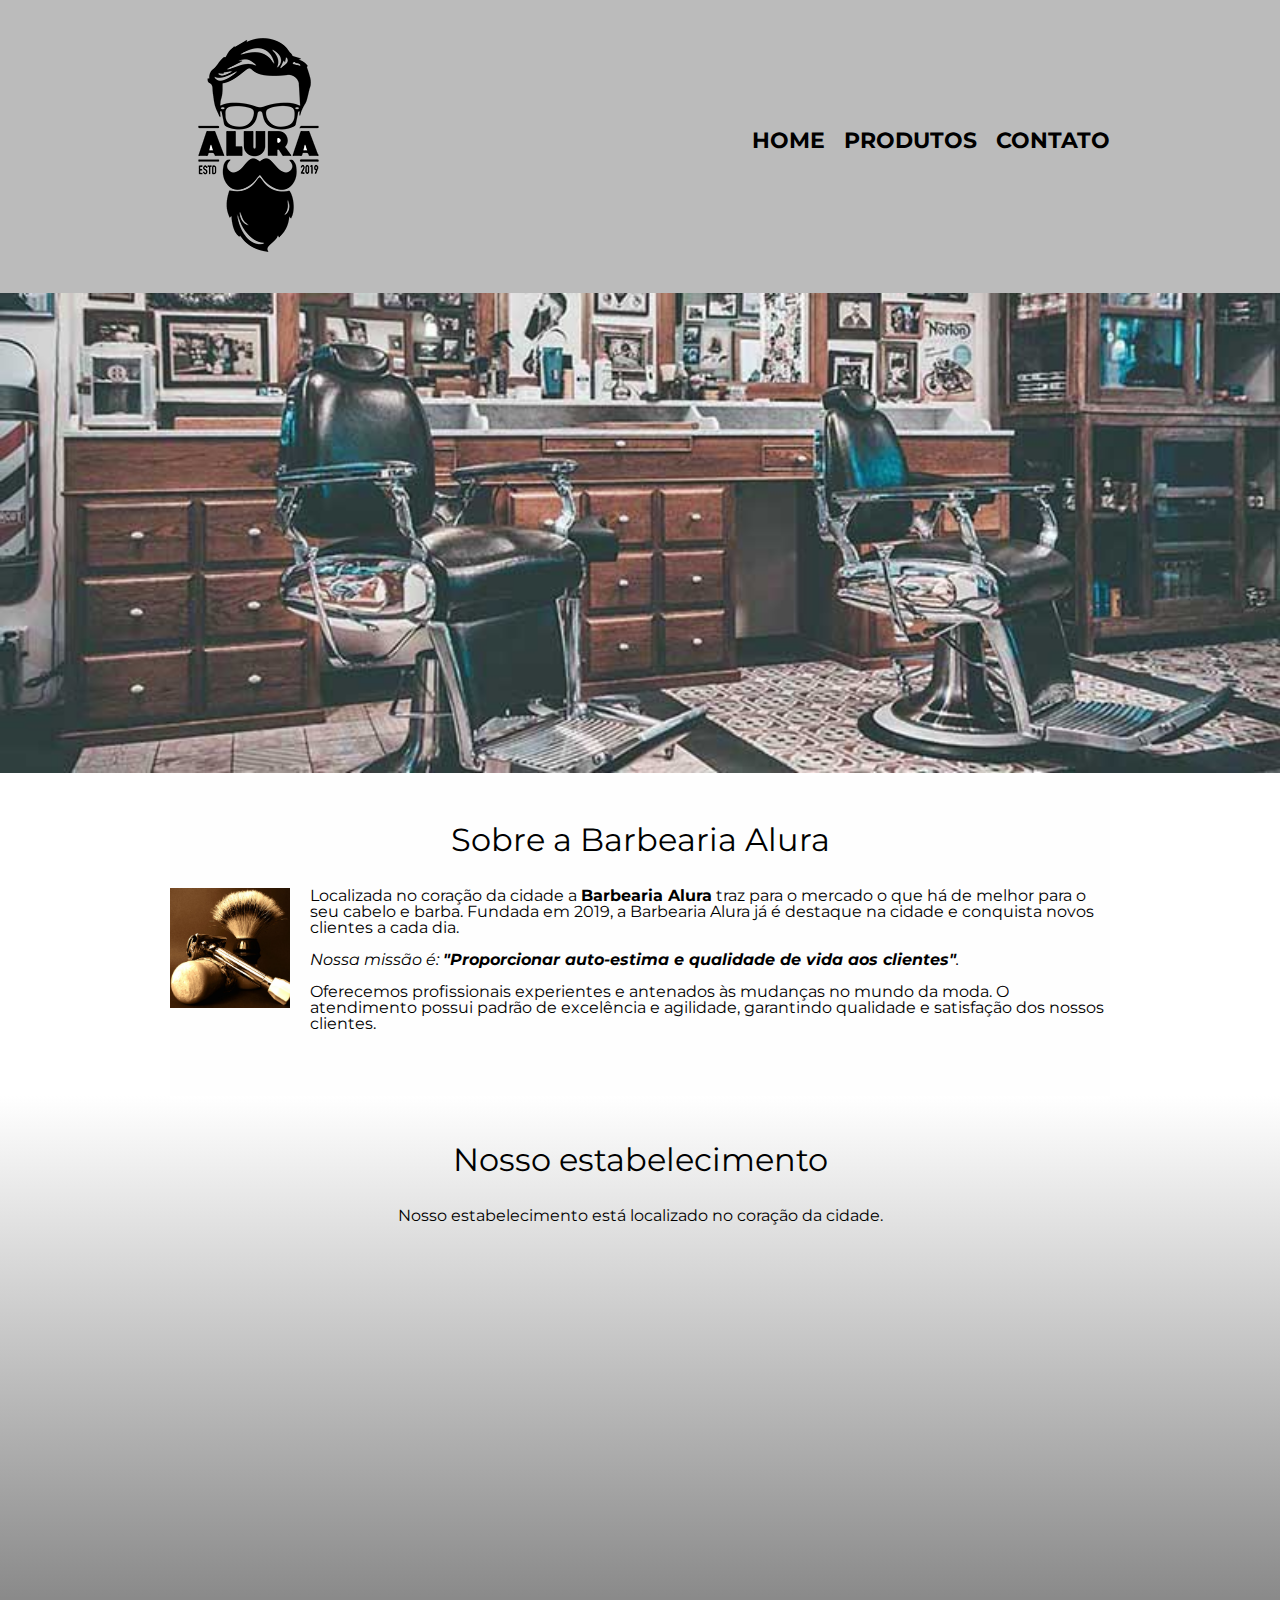
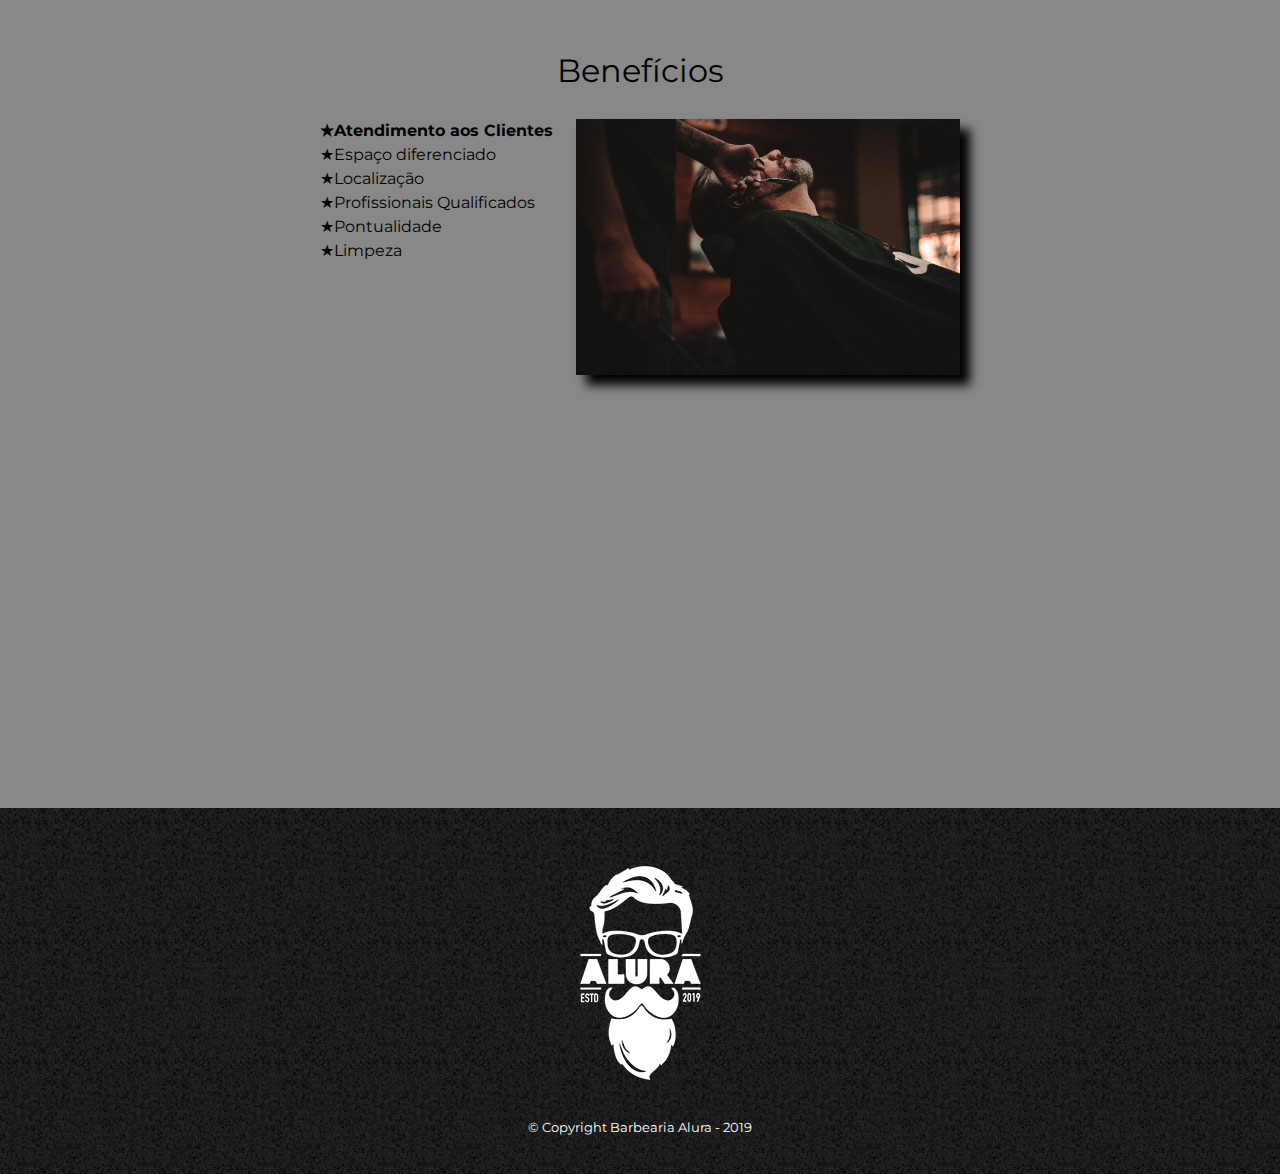
<file: index.html>
<!DOCTYPE html>
<html lang="pt-br">
	<head>
		<meta charset="UTF-8">
		<meta name="viewport" content="width=device-width">
		<title>Barbearia Alura</title>

		<link rel="stylesheet" href="reset.css">
		<link rel="stylesheet" href="style.css">
		<link href="https://fonts.googleapis.com/css?family=Montserrat&display=swap" rel="stylesheet"> 

	</head>

	<body>
		<header>
			<div class="caixa">
				<h1><img src="logo.png"></h1>

				<nav>
					<ul>
						<li><a href="index.html">Home</a></li>
						<li><a href="produtos.html">Produtos</a></li>
						<li><a href="contato.html">Contato</a></li>
					</ul>
				</nav>
			</div>
		</header>

		<img class="banner" src="banner.jpg">

		<main>
			<section class="principal">
				<h2 class="titulo-principal">Sobre a Barbearia Alura</h2>

				<img class="utensilios" src="utensilios.jpg" alt="Utensilios de um barbeiro">
		 
				<p>Localizada no coração da cidade a <strong>Barbearia Alura</strong> traz para o mercado o que há de melhor para o seu cabelo e barba. Fundada em 2019, a Barbearia Alura já é destaque na cidade e conquista novos clientes a cada dia.</p>

				<p id="missao"><em>Nossa missão é: <strong>"Proporcionar auto-estima e qualidade de vida aos clientes"</strong>.</em></p>

				<p>Oferecemos profissionais experientes e antenados às mudanças no mundo da moda. O atendimento possui padrão de excelência e agilidade, garantindo qualidade e satisfação dos nossos clientes.</p>
			</section>

			<section class="mapa">
				<h3 class="titulo-principal">Nosso estabelecimento</h3>
				<p>Nosso estabelecimento está localizado no coração da cidade.</p>
				<div class="mapa-conteudo">
					<iframe src="https://www.google.com/maps/embed?pb=!1m18!1m12!1m3!1d3656.4483278365396!2d-46.63466568562861!3d-23.588249068469487!2m3!1f0!2f0!3f0!3m2!1i1024!2i768!4f13.1!3m3!1m2!1s0x94ce5a2b2ed7f3a1%3A0xab35da2f5ca62674!2sCaelum!5e0!3m2!1spt-BR!2sbr!4v1568814489656!5m2!1spt-BR!2sbr" width="100%" height="300" frameborder="0" style="border:0;" allowfullscreen=""></iframe>
				</div>
			</section>

			<section class="beneficios">
				<h3 class="titulo-principal">Benefícios</h3>
				<div class="conteudo-beneficios">	
					<ul class="lista-beneficios">
						<li class="itens">Atendimento aos Clientes</li>
						<li class="itens">Espaço diferenciado</li>
						<li class="itens">Localização</li>
						<li class="itens">Profissionais Qualificados</li>
						<li class="itens">Pontualidade</li>
						<li class="itens">Limpeza</li>
					</ul><img src="beneficios.jpg" class="imagem-beneficios">
				</div>

				<div class="video">
				    <iframe width="100%" height="315" src="https://www.youtube.com/embed/wcVVXUV0YUY" frameborder="0" allow="accelerometer; autoplay; encrypted-media; gyroscope; picture-in-picture" allowfullscreen></iframe>
				</div>
			</section>
		</main>

		<footer>
			<img src="logo-branco.png">
			<p class="copyright">&copy; Copyright Barbearia Alura - 2019</p>
		</footer>
	</body>
</html>
</file>
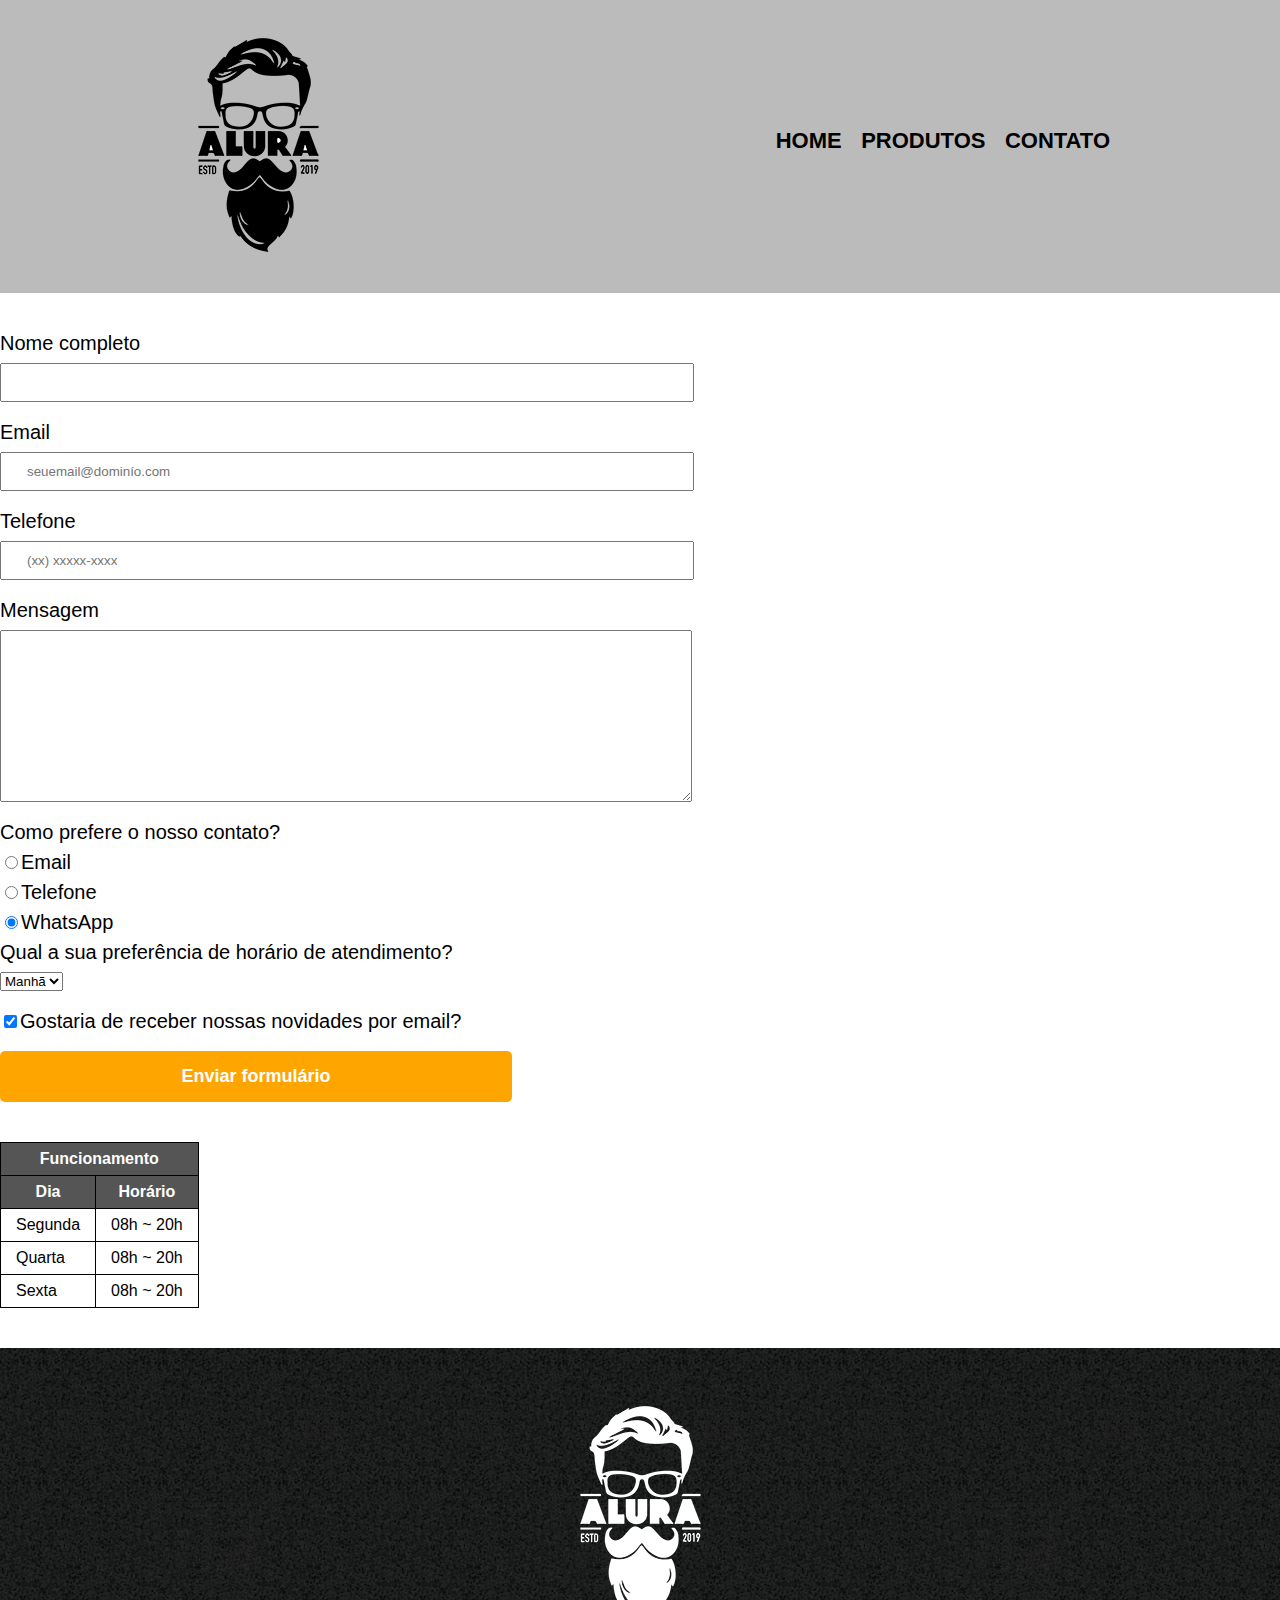
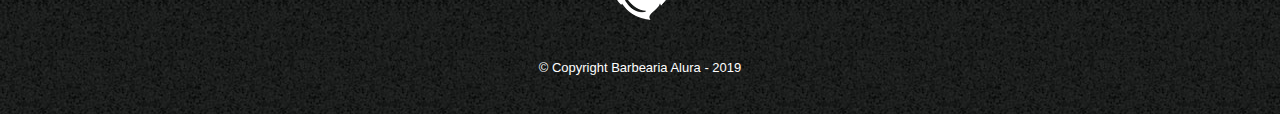
<file: contato.html>
<!DOCTYPE html>
<html>
	<head>
		<meta charset="UTF-8">
		<title>Contato - Barbearia Alura</title>

		<link rel="stylesheet" href="reset.css">
		<link rel="stylesheet" href="style.css">
	</head>
	<body>
		<header>
			<div class="caixa">
				<h1><img src="logo.png" alt="Logo da Barbearia Alura"></h1>

				<nav>
					<ul>
						<li><a href="index.html">Home</a></li>
						<li><a href="produtos.html">Produtos</a></li>
						<li><a href="contato.html">Contato</a></li>
					</ul>
				</nav>
			</div>
		</header>

		<main>
			
			<form>
				<label for="nomesobrenome">Nome completo</label>
				<input type="text" id="nomesobrenome" class="input-padrao" required>

				<label for="email">Email</label>
				<input type="email" id="email" class="input-padrao" required placeholder="seuemail@dominío.com">

				<label for="telefone">Telefone</label>
				<input type="tel" id="telefone" class="input-padrao" required placeholder="(xx) xxxxx-xxxx">

				<label for="mensagem">Mensagem</label> 
				<textarea cols="70" rows="10" id="mensagem" class="input-padrao" required></textarea>

				<fieldset>
					<legend>Como prefere o nosso contato?</legend>
					<label for="radio-email"><input type="radio" name="contato" value="email" id="radio-email" >Email</label>
					<label for="radio-telefone"><input type="radio" name="contato" value="telefone" id="radio-telefone">Telefone</label>
					<label for="radio-whatsapp"><input type="radio" name="contato" value="whatsapp" id="radio-whatsapp" checked>WhatsApp</label>
				</fieldset>

				<fieldset>
					<legend>Qual a sua preferência de horário de atendimento?</legend>
					<select>
						<option>Manhã</option>
						<option>Tarde</option>
						<option>Noite</option>
					</select>
				</fieldset>

				<label class="checkbox"><input type="checkbox" checked>Gostaria de receber nossas novidades por email?</label>

				<input type="submit" value="Enviar formulário" class="enviar">
			</form>

			<table>
				<thead>
					<tr><th colspan="2"> Funcionamento</th></tr>					
					<tr>
						<th>Dia</th>
						<th>Horário</th>
					</tr>
				</thead>
				<tbody>
					<tr>
						<td>Segunda</td>
						<td>08h ~ 20h</td>
					</tr>
					<tr>
						<td>Quarta</td>
						<td>08h ~ 20h</td>
					</tr>
					<tr>
						<td>Sexta</td>
						<td>08h ~ 20h</td>
					</tr>
				</tbody>
			</table>
			
		</main>

		<footer>
			<img src="logo-branco.png" alt="Logo da Barbearia Alura">
			<p class="copyright">&copy; Copyright Barbearia Alura - 2019</p>
		</footer>
	</body>
</html>
</file>
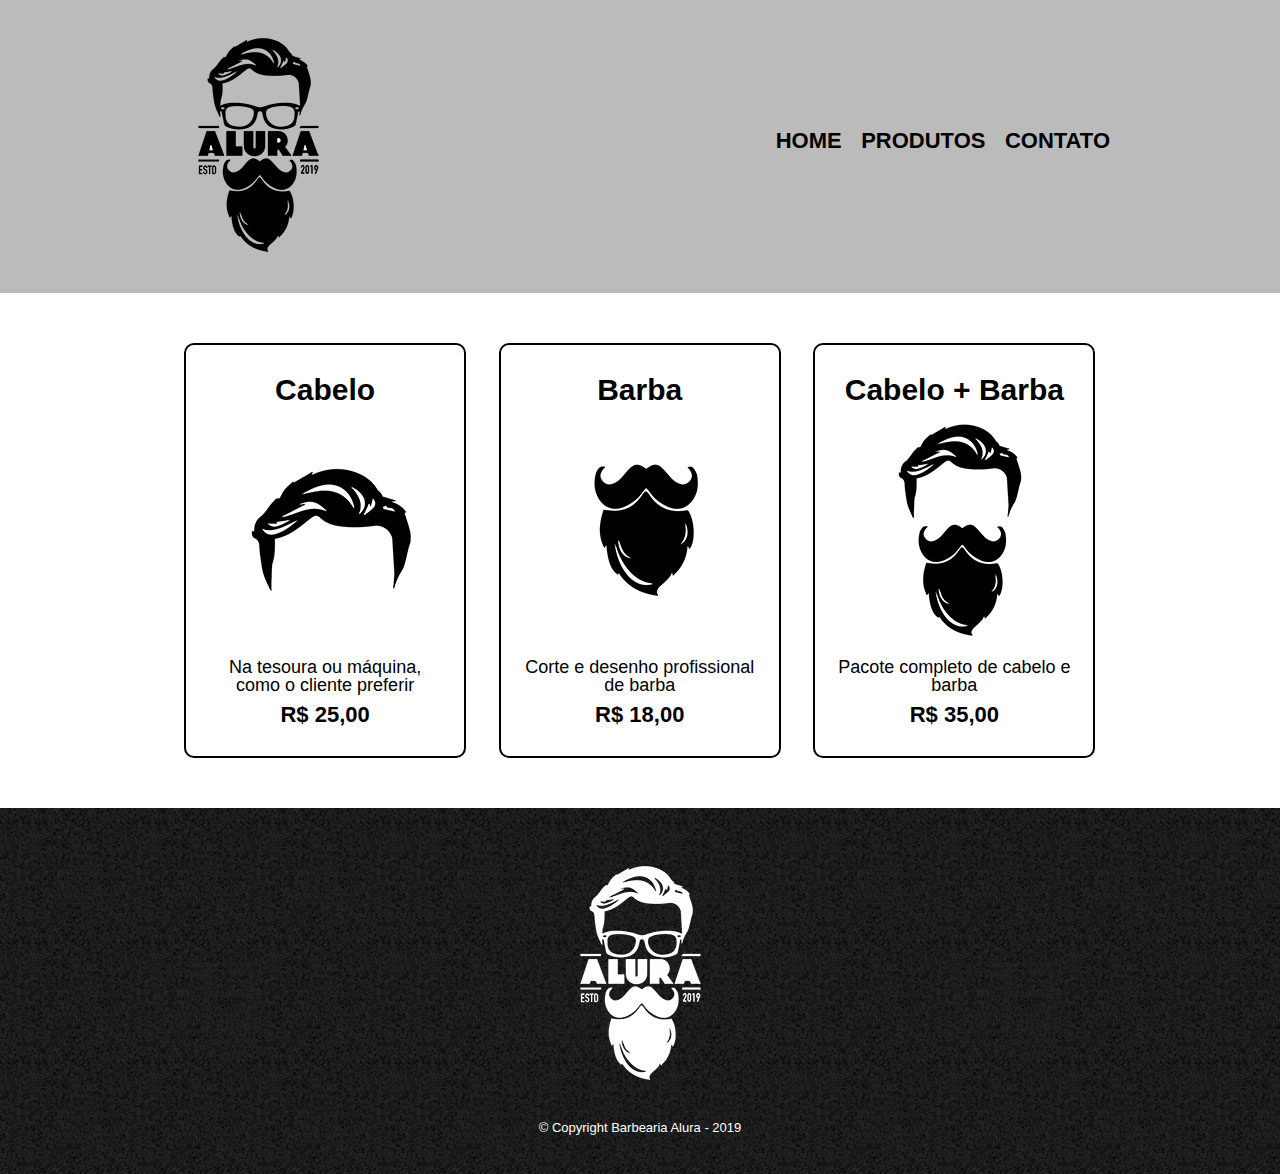
<file: produtos.html>
<!DOCTYPE html>
<html>
	<head>
		<meta charset="UTF-8">
		<title>Produtos - Barbearia Alura</title>

		<link rel="stylesheet" href="reset.css">
		<link rel="stylesheet" href="style.css">
	</head>
	<body>
		<header>
			<div class="caixa">
				<h1><img src="logo.png"></h1>

				<nav>
					<ul>
						<li><a href="index.html">Home</a></li>
						<li><a href="produtos.html">Produtos</a></li>
						<li><a href="contato.html">Contato</a></li>
					</ul>
				</nav>
			</div>
		</header>

		<main>
			<ul class="produtos">
				<li>
					<h2>Cabelo</h2>
					<img src="cabelo.jpg">
					<p class="produto-descricao">Na tesoura ou máquina, como o cliente preferir</p>
					<p class="produto-preco">R$ 25,00</p>
				</li>
				<li>
					<h2>Barba</h2>
					<img src="barba.jpg">
					<p class="produto-descricao">Corte e desenho profissional de barba</p>
					<p class="produto-preco">R$ 18,00</p>
				</li>
				<li>
					<h2>Cabelo + Barba</h2>
					<img src="cabelo+barba.jpg">
					<p class="produto-descricao">Pacote completo de cabelo e barba</p>
					<p class="produto-preco">R$ 35,00</p>
				</li>
			</ul>
		</main>

		<footer>
			<img src="logo-branco.png">
			<p class="copyright">&copy; Copyright Barbearia Alura - 2019</p>
		</footer>
	</body>
</html>
</file>
<file: style.css>
body {
	font-family: 'Montserrat', sans-serif;
} /* incorporando uma fonte externa através da tag <link>*/

header {
	background: #BBBBBB;
	padding: 20px 0;
}

.caixa {
	position: relative;
	width: 940px;
	margin: 0 auto;
}

nav {
	position: absolute;
	top: 110px;
	right: 0;
}

nav li {
	display: inline;
	margin: 0 0 0 15px;
}

nav a {
	text-transform: uppercase;
	color: #000000;
	font-weight: bold;
	font-size: 22px;
	text-decoration: none;
}

nav a:hover {
	color: #C78C19;
	text-decoration: underline;
}

.produtos {
	width: 940px;
	margin: 0 auto;
	padding: 50px 0;
}

.produtos li {
	display: inline-block;
	text-align: center;
	width: 30%;
	vertical-align: top;
	margin: 0 1.5%;
	padding: 30px 20px;
	box-sizing: border-box;
	border: 2px solid #000000;
	border-radius: 10px;
}

.produtos li:hover {
	border-color: #C78C19;
}

.produtos li:active {
	border-color: #088C19;	
}

.produtos li:hover h2 {
	font-size: 34px;
}

.produtos h2 {
	font-size: 30px;
	font-weight: bold;
}

.produto-descricao {
	font-size: 18px;
}

.produto-preco {
	font-size: 22px;
	font-weight: bold;
	margin-top: 10px;
}

footer {
	text-align: center;
	background: url("bg.jpg");
	padding: 40px 0;
}

.copyright {
	color: #FFFFFF;
	font-size: 13px;
	margin: 20px 0 0;
}

main {
	
}

form {
    margin: 40px 0;
}

form label, form legend {
    display:block;
    font-size: 20px;
    margin: 0 0 10px;
}

.input-padrao {
    display: block;
    margin: 0 0 20px;
    padding: 10px 25px;
    width: 50%;
}

.checkbox {
	margin: 20px 0;
}

.enviar {
	width: 40%;
	padding: 15px 0;
	background: orange;
	color: white;
	font-weight: bold;
	font-size: 18px;
	border: none;
	border-radius: 5px;
	transition: 1s;
	cursor: pointer;
}

.enviar:hover {
	background: darkorange;
	transform: scale(1.2);
}

table {
	margin: 20px 0 40px;
}

thead {
	background: #555555;
	color: white;
	font-weight: bold;
}

td, th {
	border: 1px solid #000000;
	padding: 8px 15px;
}

/* css da página inicial */
.banner {
    width:100%;
}

.titulo-principal {
    text-align: center;
    font-size: 2em;
    margin: 0 0 1em;
    clear: left;
}

.principal {
	padding: 3em 0;
    background: #FEFEFE;
    width: 940px;
    margin: 0 auto;
}

.principal p {
    margin: 0 0 1em;
}

.principal strong {
    font-weight: bold;
}

.principal em {
    font-style: italic;
}

.utensilios {
    width: 120px;
    float: left;
    margin: 0 20px 20px 0; /*bordas externas - cima direita baixo esquerda */
}

.mapa-conteudo {
	width: 940px;
	margin: 0 auto;
}

.mapa {
	padding: 3em 0;
	background: linear-gradient(#FFFFFF, #888888);
}

.mapa p {
	margin: 0 0 2em;
	text-align: center;
}

.beneficios {
	padding: 3em 0;
	background: #888888; 
}

.conteudo-beneficios {
	width: 640px;
	margin: 0 auto;
}

.lista-beneficios {
	width: 40%;
	display: inline-block;
	vertical-align: top;
}

.itens {
	line-height: 1.5;
}

.itens:first-child {
	font-weight: bold;
}

.itens:before {
    content: "★";
}

.imagem-beneficios {
    width: 60%;
    opacity: 1;
    transition: 400ms;
    box-shadow: 10px 10px 10px #000000;
}

.imagens-beneficios:hover {
	opacity: 0.3;
}

.video {
	width: 560px;
	margin: 2em auto;
}

/*Ajustando para mobile*/

/*Página-Home*/
@media screen and (max-width: 480px) {
	.caixa, .principal, .conteudo-beneficios, .mapa-conteudo, .video {
		width: auto;
	}

	h1 {
		text-align: center;
	}

	nav {
        position: static;
    }

    .lista-beneficios, .imagem-beneficios {
        width: 100%;
    }

/*Página-Contato*/

/*Página-Produtos*/

}
</file>
